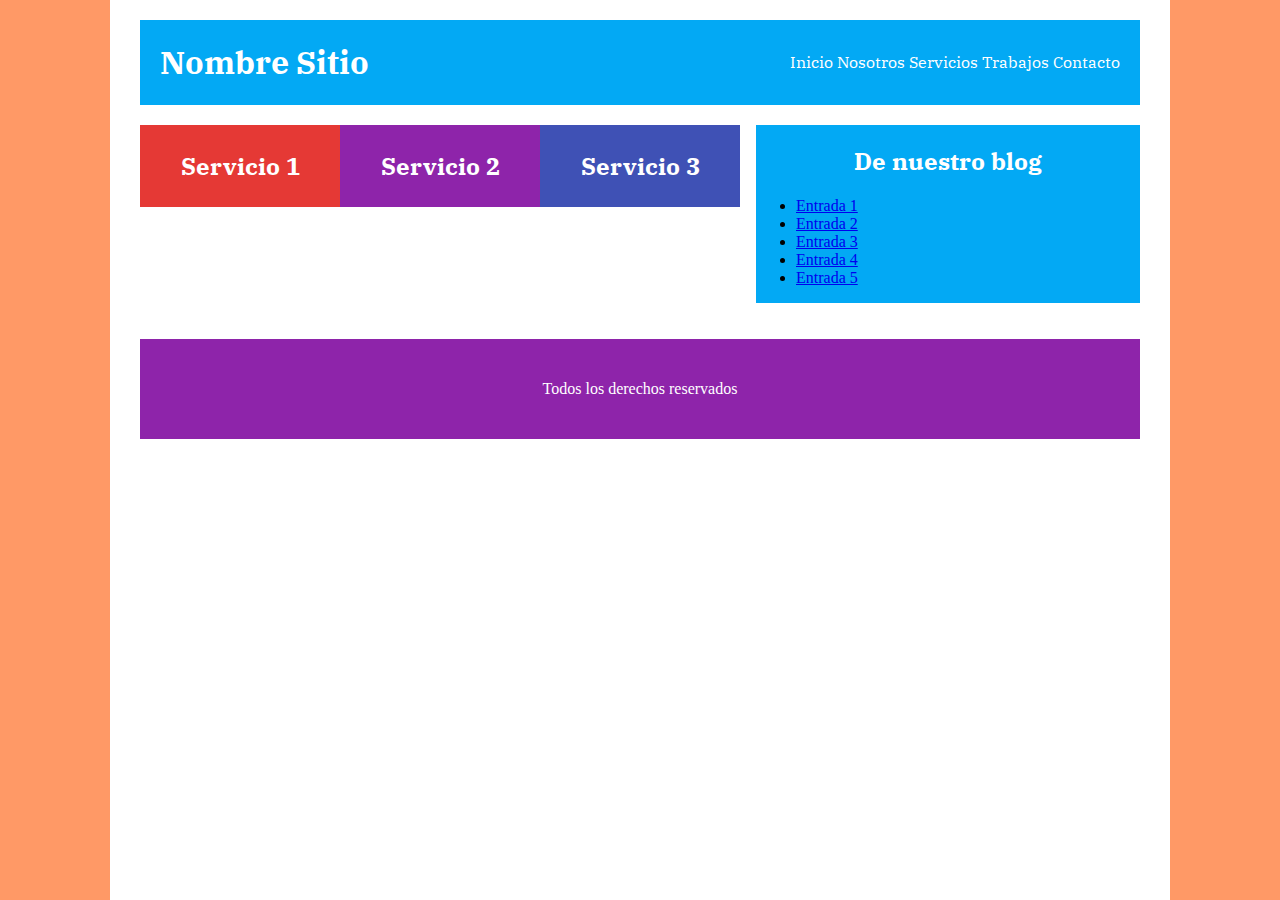
<file: Ficheros-fin/index.html>
<!DOCTYPE html>
<html lang="en">
<head>
    <meta charset="UTF-8">
    <meta name="viewport" content="width=device-width, initial-scale=1.0">
    <title>Flexbox Proyecto</title>
    <link rel="stylesheet" href="https://necolas.github.io/normalize.css/8.0.0/normalize.css">
    <link href="https://fonts.googleapis.com/css?family=IBM+Plex+Serif" rel="stylesheet">
    <link rel="stylesheet" href="styles.css">
    
</head>
<body>
    <div class="contenedor">

        <header class="header-sitio">
                <h1>Nombre Sitio</h1>
                <nav>
                        <a href="#">Inicio</a>
                        <a href="#">Nosotros</a>
                        <a href="#">Servicios</a>
                        <a href="#">Trabajos</a>
                        <a href="#">Contacto</a>
                </nav>
        </header>


        <main class="contenedor-flex">
            <div class="principal">
                <div class="servicios">
                    <div class="servicio elemento-1">
                        <h2>Servicio 1</h2>
                    </div>
                    <div class="servicio elemento-2">
                        <h2>Servicio 2</h2>
                    </div>
                    <div class="servicio elemento-3">
                        <h2>Servicio 3</h2>
                    </div>
                </div>
            </div>

            <aside>
                <h2>De nuestro blog</h2>
                <ul>
                    <li><a href="#">Entrada 1</a></li>
                    <li><a href="#">Entrada 2</a></li>
                    <li><a href="#">Entrada 3</a></li>
                    <li><a href="#">Entrada 4</a></li>
                    <li><a href="#">Entrada 5</a></li>
                </ul>
            </aside>
        </main>

        <footer>
            <p>Todos los derechos reservados</p>
        </footer>
 
    </div>
    
</body>
</html>
</file>
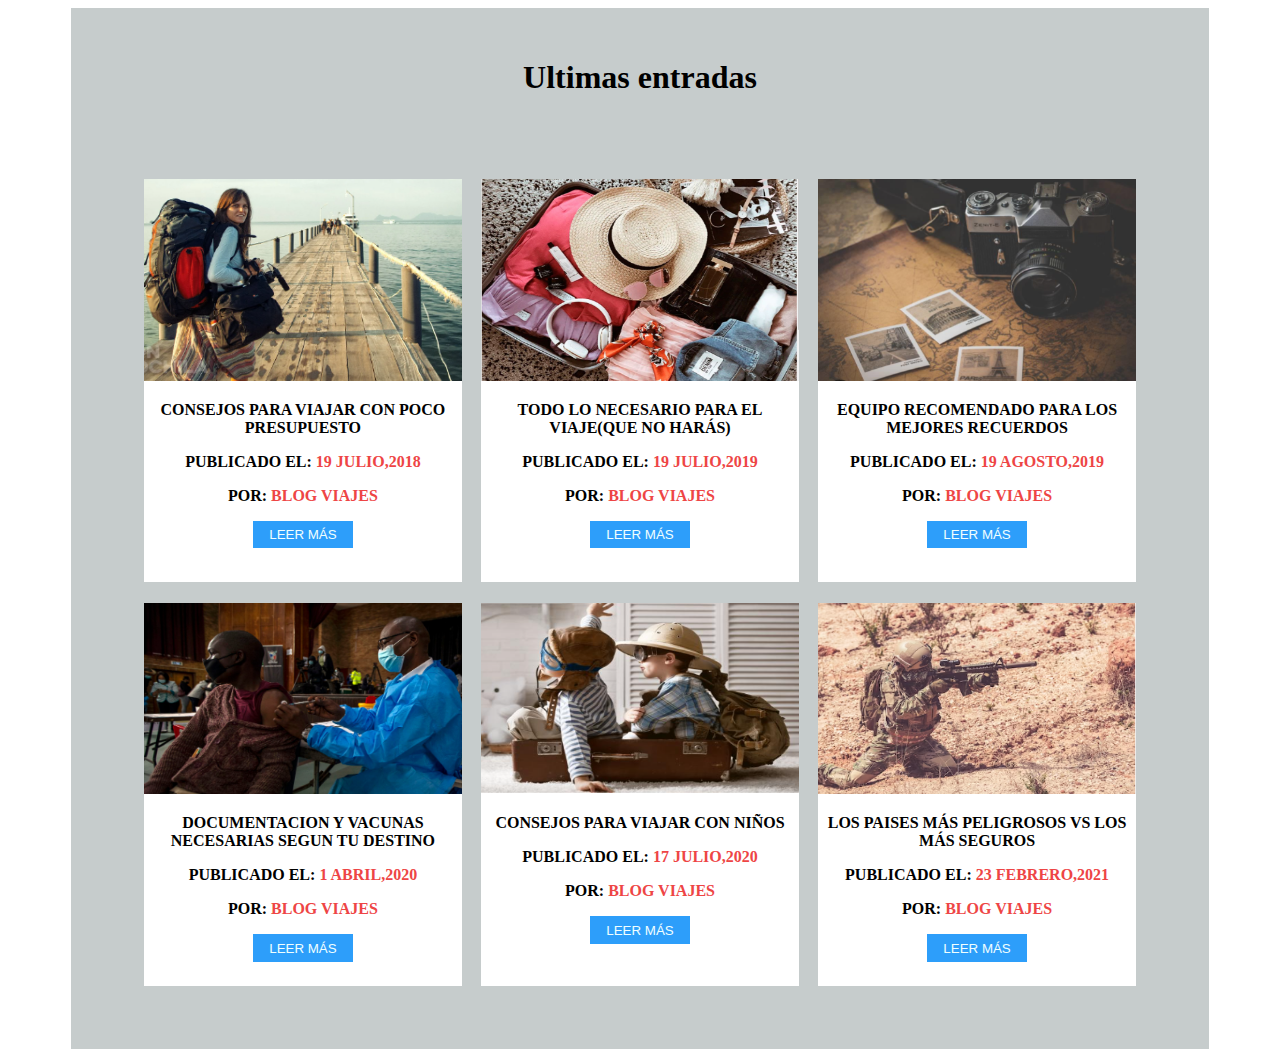
<file: Diseño Cards/HTML/index.html>
<!DOCTYPE html>
<html lang="en">
<head>
    <meta charset="UTF-8">
    <meta name="viewport" content="width=device-width, initial-scale=1.0">
    <link rel="stylesheet" href="../CSS/style.css">
    <title>Diseño Cards</title>
</head>
<body>
    
    <h1>ultimas entradas</h1>
    
    <div id="contenedor">
        <div class="caja">
            <img src="../IMG/viaje mochilero.png" alt="">
            <p>consejos para viajar con poco presupuesto</p>
            <p>publicado el: <span id="rojo">19 julio,2018</span></p>
            <p>por: <span id="rojo">blog viajes</span></p>
            <input type="button" value="LEER MÁS">
        </div>
        <div class="caja">
            <img src="../IMG/maleta.png" alt="">
            <p>todo lo necesario para el viaje(que no harás)</p>
            <p>publicado el: <span id="rojo">19 julio,2019</span></p>
            <p>por: <span id="rojo">blog viajes</span></p>
            <input type="button" value="LEER MÁS">
        </div>
        <div class="caja">
            <img src="../IMG/equipo fotografico.png" alt="">
            <p>equipo recomendado para los mejores recuerdos</p>
            <p>publicado el: <span id="rojo">19 agosto,2019</span></p>
            <p>por: <span id="rojo">blog viajes</span></p>
            <input type="button" value="LEER MÁS">
        </div>
        <div class="caja">
            <img src="../IMG/vacunas.png" alt="">
            <p>documentacion y vacunas necesarias segun tu destino</p>
            <p>publicado el: <span id="rojo">1 abril,2020</span></p>
            <p>por: <span id="rojo">blog viajes</span></p>
            <input type="button" value="LEER MÁS">
        </div>
        <div class="caja">
            <img src="../IMG/niños.png" alt="">
            <p>consejos para viajar con niños</p>
            <p>publicado el: <span id="rojo">17 julio,2020</span></p>
            <p>por: <span id="rojo">blog viajes</span></p>
            <input type="button" value="LEER MÁS">
        </div>
        <div class="caja">
            <img src="../IMG/pais guerra.png" alt="">
            <p>los paises más peligrosos vs los más seguros</p>
            <p>publicado el: <span id="rojo">23 febrero,2021</span></p>
            <p>por: <span id="rojo">blog viajes</span></p>
            <input type="button" value="LEER MÁS">
        </div>
    </div>
</body>
</html>
</file>
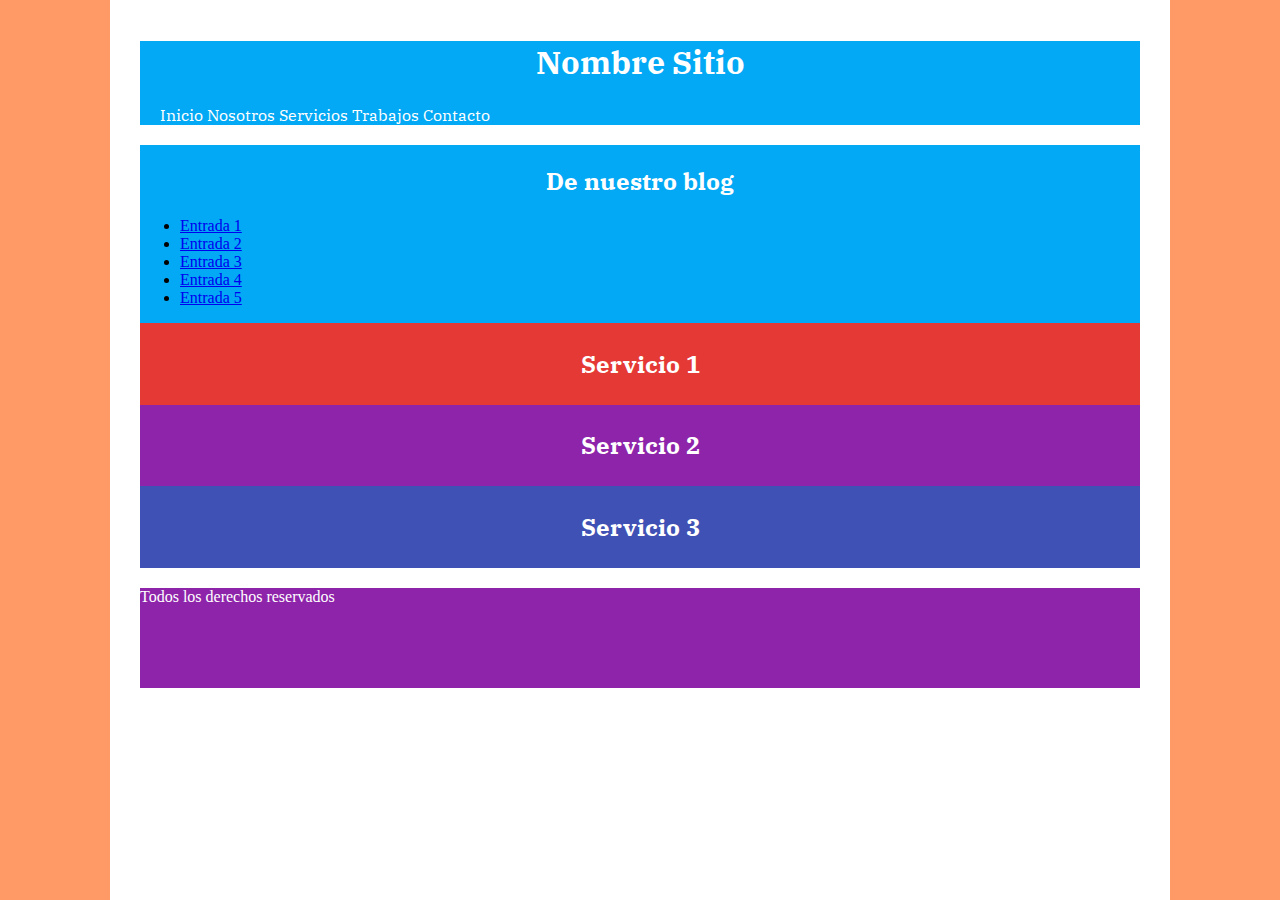
<file: ejercicioGuiadoFlex/HTML/index.html>
<!DOCTYPE html>
<html lang="en">
<head>
    <meta charset="UTF-8">
    <meta name="viewport" content="width=device-width, initial-scale=1.0">
    <title>Flexbox Proyecto</title>
    <link rel="stylesheet" href="https://necolas.github.io/normalize.css/8.0.0/normalize.css">
    <link href="https://fonts.googleapis.com/css?family=IBM+Plex+Serif" rel="stylesheet">
    <link rel="stylesheet" href="../CSS/styles.css">
    
</head>
<body>
    <div class="contenedor">

        <header class="header-sitio">
                <h1>Nombre Sitio</h1>
                <nav>
                        <a href="#">Inicio</a>
                        <a href="#">Nosotros</a>
                        <a href="#">Servicios</a>
                        <a href="#">Trabajos</a>
                        <a href="#">Contacto</a>
                </nav>
        </header>


        <main class="contenedor-flex">
            <div class="principal">
                <div class="servicios">
                    <div class="servicio elemento-1">
                        <h2>Servicio 1</h2>
                    </div>
                    <div class="servicio elemento-2">
                        <h2>Servicio 2</h2>
                    </div>
                    <div class="servicio elemento-3">
                        <h2>Servicio 3</h2>
                    </div>
                </div>
            </div>

            <aside>
                <h2>De nuestro blog</h2>
                <ul>
                    <li><a href="#">Entrada 1</a></li>
                    <li><a href="#">Entrada 2</a></li>
                    <li><a href="#">Entrada 3</a></li>
                    <li><a href="#">Entrada 4</a></li>
                    <li><a href="#">Entrada 5</a></li>
                </ul>
            </aside>
        </main>

        <footer>
            <p>Todos los derechos reservados</p>
        </footer>
 
    </div>
    
</body>
</html>
</file>
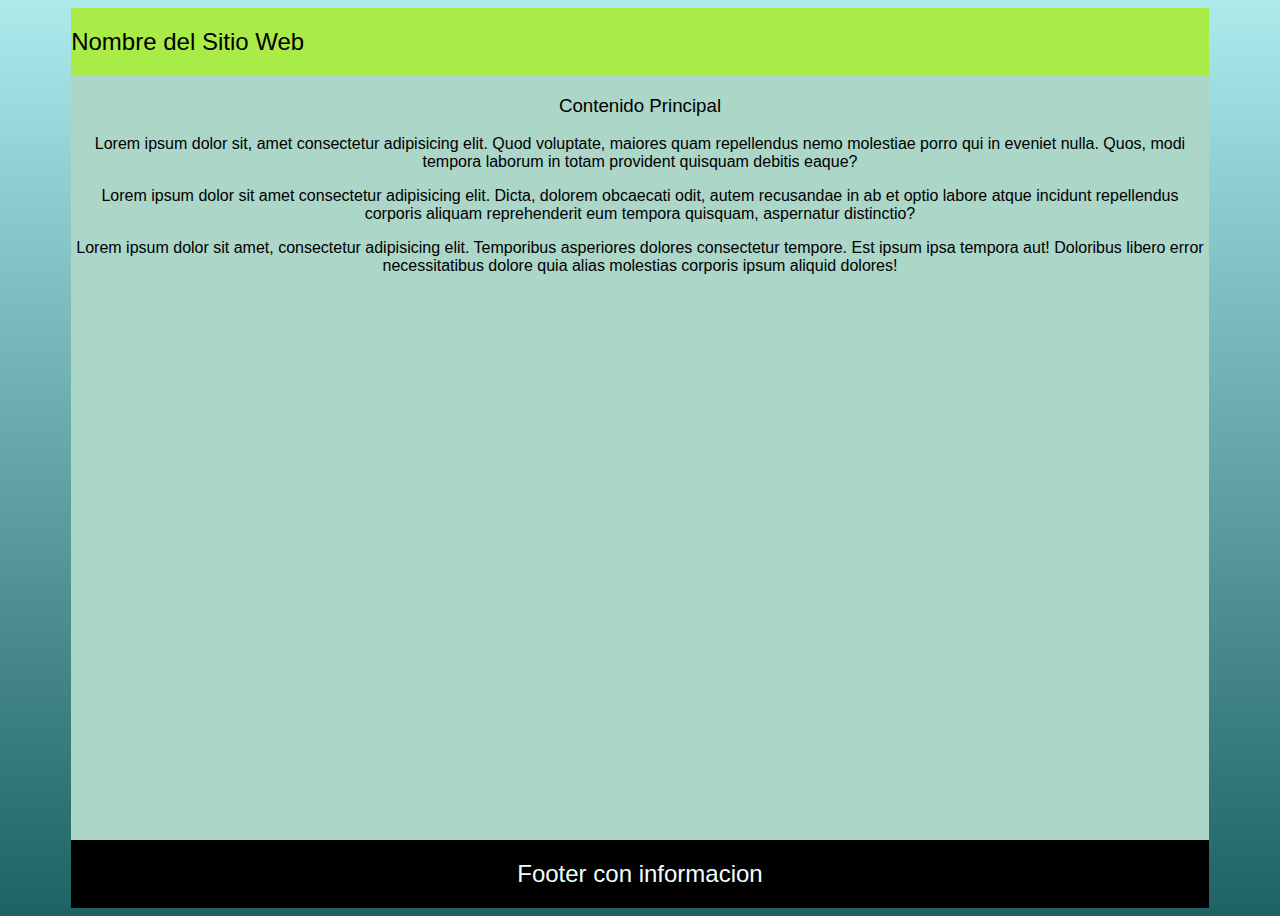
<file: Flexbox-Varios/2.FooterFijoAbajo/index.html>
<!DOCTYPE html>
<html lang="en">
<head>
    <meta charset="UTF-8">
    <meta name="viewport" content="width=device-width, initial-scale=1.0">
    <link rel="stylesheet" href="style.css">
    <title>FooterFijoAbajo</title>
</head>
<body>
    <div class="contenedor">
        <header>
            <h2>Nombre del Sitio Web</h2>
        </header>
        <section>
            <h3>Contenido Principal</h3>
            <p>Lorem ipsum dolor sit, amet consectetur adipisicing elit. Quod voluptate, maiores quam repellendus nemo molestiae porro qui in eveniet nulla. Quos, modi tempora laborum in totam provident quisquam debitis eaque?</p>
            <p>Lorem ipsum dolor sit amet consectetur adipisicing elit. Dicta, dolorem obcaecati odit, autem recusandae in ab et optio labore atque incidunt repellendus corporis aliquam reprehenderit eum tempora quisquam, aspernatur distinctio?</p>
            <p>Lorem ipsum dolor sit amet, consectetur adipisicing elit. Temporibus asperiores dolores consectetur tempore. Est ipsum ipsa tempora aut! Doloribus libero error necessitatibus dolore quia alias molestias corporis ipsum aliquid dolores!</p>
        </section>
        <footer>
            <h2>Footer con informacion</h2>
        </footer>
    </div>
</body>
</html>
</file>
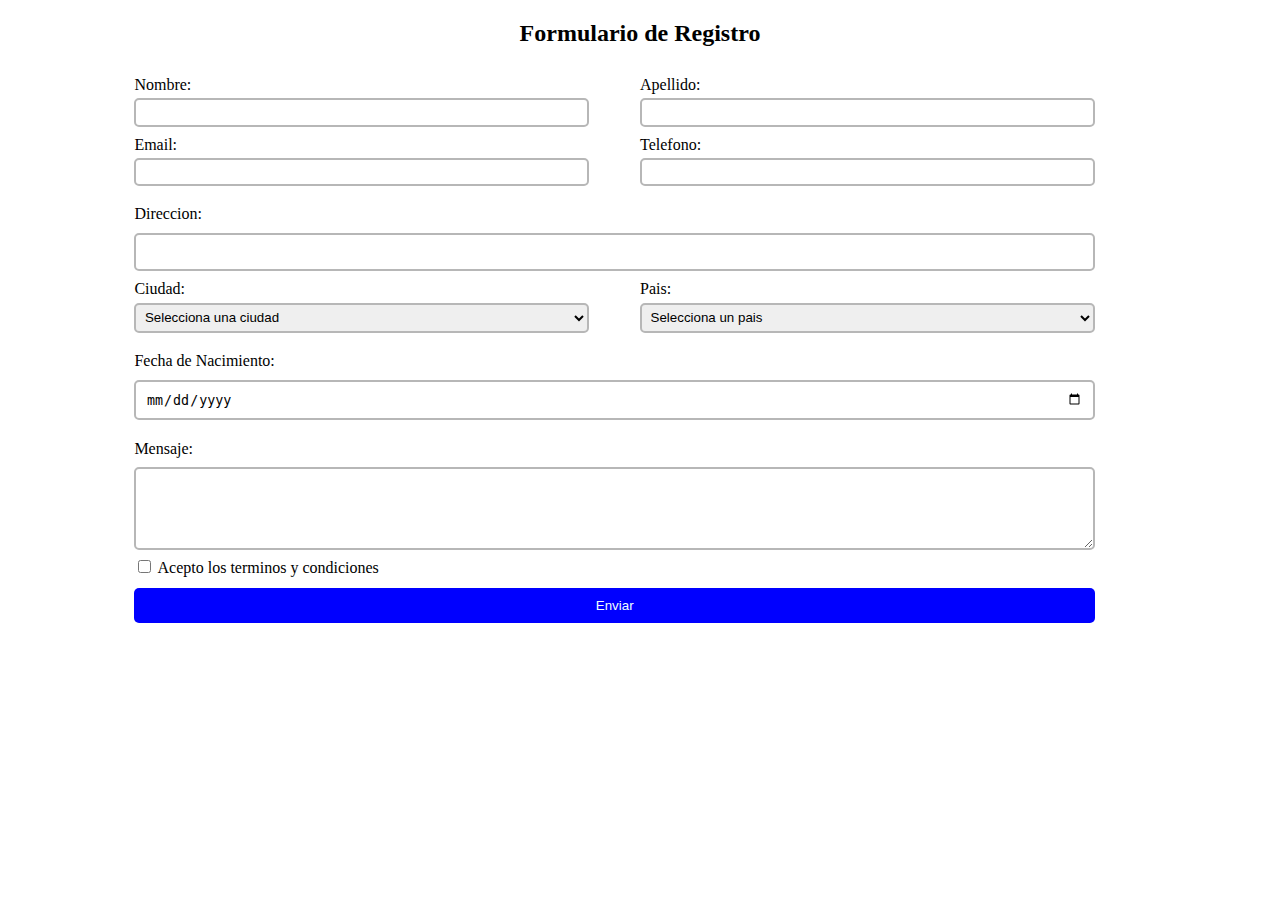
<file: Flexbox-Varios/4.FormularioResponsiveFlexbox/index.html>
<!DOCTYPE html>
<html lang="en">
  <head>
    <meta charset="UTF-8" />
    <link rel="stylesheet" href="style.css" />
    <meta name="viewport" content="width=device-width, initial-scale=1.0" />
    <title>FormularioResponsive</title>
  </head>
  <body>
    <h2>Formulario de Registro</h2>

    <form action="#" method="get">

      <div class="caja1">
        <label for="name">Nombre:</label>
        <input type="text" name="name" id="" />
        <label for="mail">Email:</label>
        <input type="text" name="mail" id="" />
      </div>

      <div class="caja2">
        <label for="lastname">Apellido:</label>
        <input type="text" name="lastname" id="" />
        <label for="tlf">Telefono:</label>
        <input type="text" name="tlf" id="" />
      </div>

      <div class="caja3">
        <label for="address">Direccion:</label>
        <input type="text" name="address" id="" />
      </div>

      <div class="caja4">
        <label for="city">Ciudad:</label>
        <select id="" name="city">
          <option value="" selected>Selecciona una ciudad</option>
          <option value="madrid">Madrid</option>
          <option value="sevilla">Sevilla</option>
          <option value="salamanca">Salamanca</option>
          <option value="gijon">Gijon</option>
        </select>
      </div>

      <div class="caja5">
      <label for="country">Pais:</label>
      <select id="" name="country">
        <option value="" selected>Selecciona un pais</option>
        <option value="españa">España</option>
        <option value="portugal">Portugal</option>
        <option value="italia">Italia</option>
        <option value="grecia">Grecia</option>
      </select>
      </div>

      <div class="caja6">
        <label for="fechaNacimiento">Fecha de Nacimiento:</label>
         <input type="date" id="fechaNacimiento" name="fechaNacimiento"/>
        <label for="message">Mensaje:</label>
        <textarea id="" name="message" rows="4" cols="50"></textarea>
      </div>
      
      <input type="checkbox" id="" name="aceptarCondiciones"/>
      <label for="aceptarCondiciones">Acepto los terminos y condiciones</label>
      <br />
      <input type="button" value="Enviar" />
    </form>
  </body>
</html>
</file>
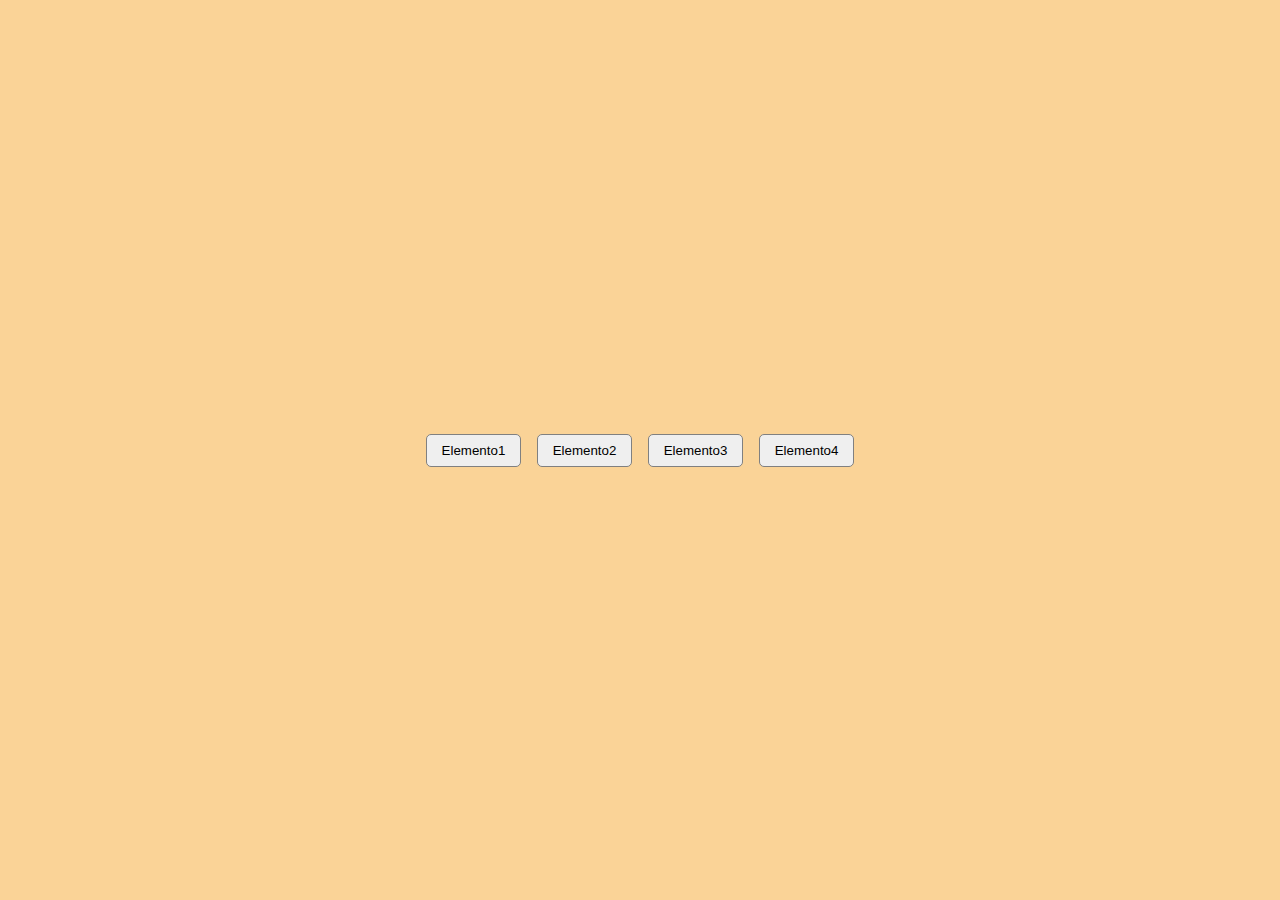
<file: Flexbox-Varios/6.ListasBotones/index.html>
<!DOCTYPE html>
<html lang="en">
<head>
    <meta charset="UTF-8">
    <meta name="viewport" content="width=device-width, initial-scale=1.0">
    <link rel="stylesheet" href="style.css">
    <title>ListasBotones</title>
</head>
<body>
    <div class="container">
        <input type="button" value="Elemento1">
        <input type="button" value="Elemento2">
        <input type="button" value="Elemento3">
        <input type="button" value="Elemento4">
    </div>
</body>
</html>
</file>
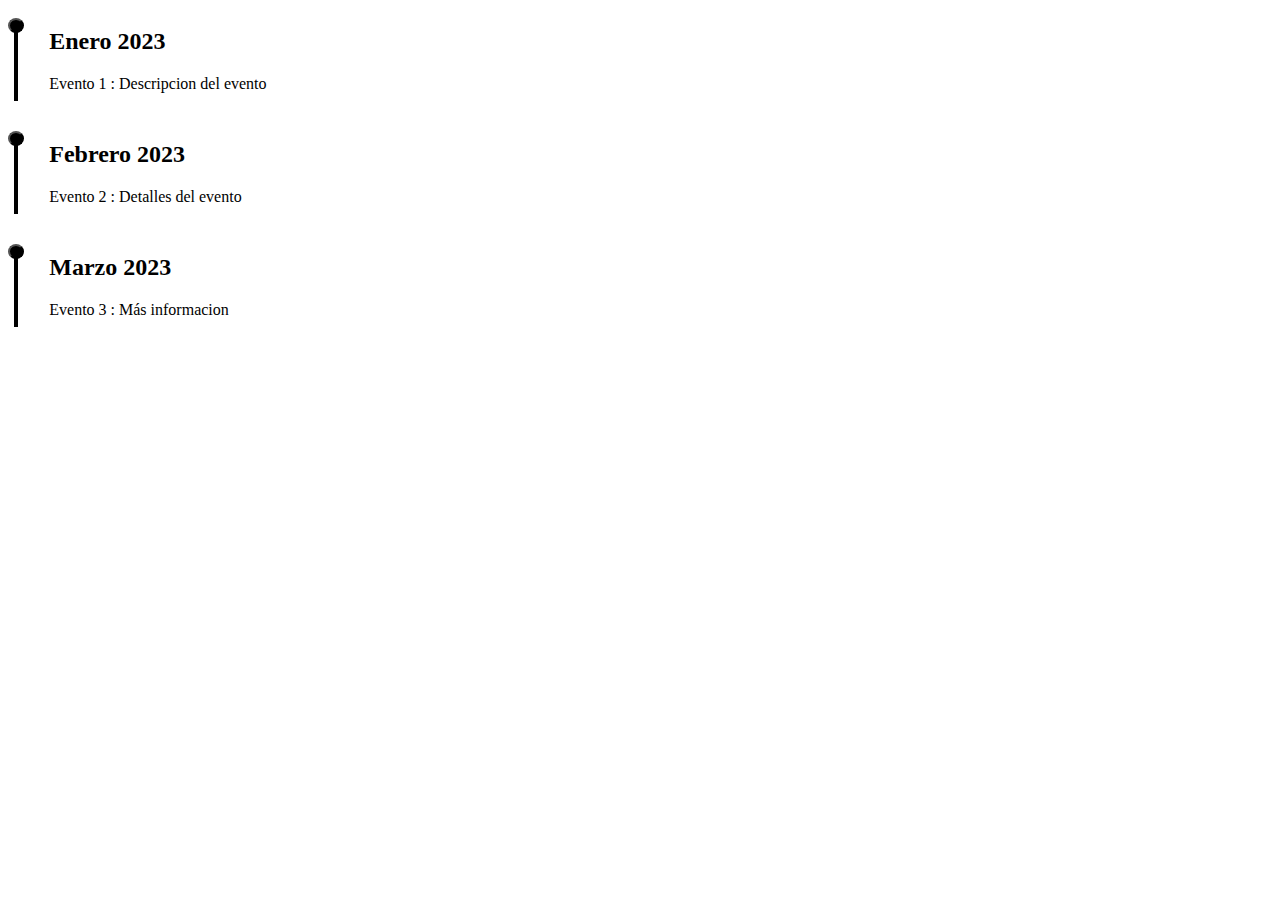
<file: Flexbox-Varios/7.TimelineVertical/index.html>
<!DOCTYPE html>
<html lang="en">
<head>
    <meta charset="UTF-8">
    <meta name="viewport" content="width=device-width, initial-scale=1.0">
    <link rel="stylesheet" href="style.css">
    <title>TimeLine</title>
</head>
<body>
    <div class="box">
        <div class="simbolo">
            <input type="button" name="" class="punto">
            <input type="button" value="" class="linea">
        </div> 
        <div class="letras">
            <h2>Enero 2023</h2>
            <p>Evento 1 : Descripcion del evento</p>
        </div>
    </div>

    <div class="box">
        <div class="simbolo">
            <input type="button" name="" class="punto">
            <input type="button" value="" class="linea">
        </div> 
        <div class="letras">
            <h2>Febrero 2023</h2>
            <p>Evento 2 : Detalles del evento</p>
        </div>
    </div>

    <div class="box">
        <div class="simbolo">
            <input type="button" name="" class="punto">
            <input type="button" value="" class="linea">
        </div> 
        <div class="letras">
            <h2>Marzo 2023</h2>
            <p>Evento 3 : Más informacion</p>
        </div>
    </div>
</body>
</html>
</file>
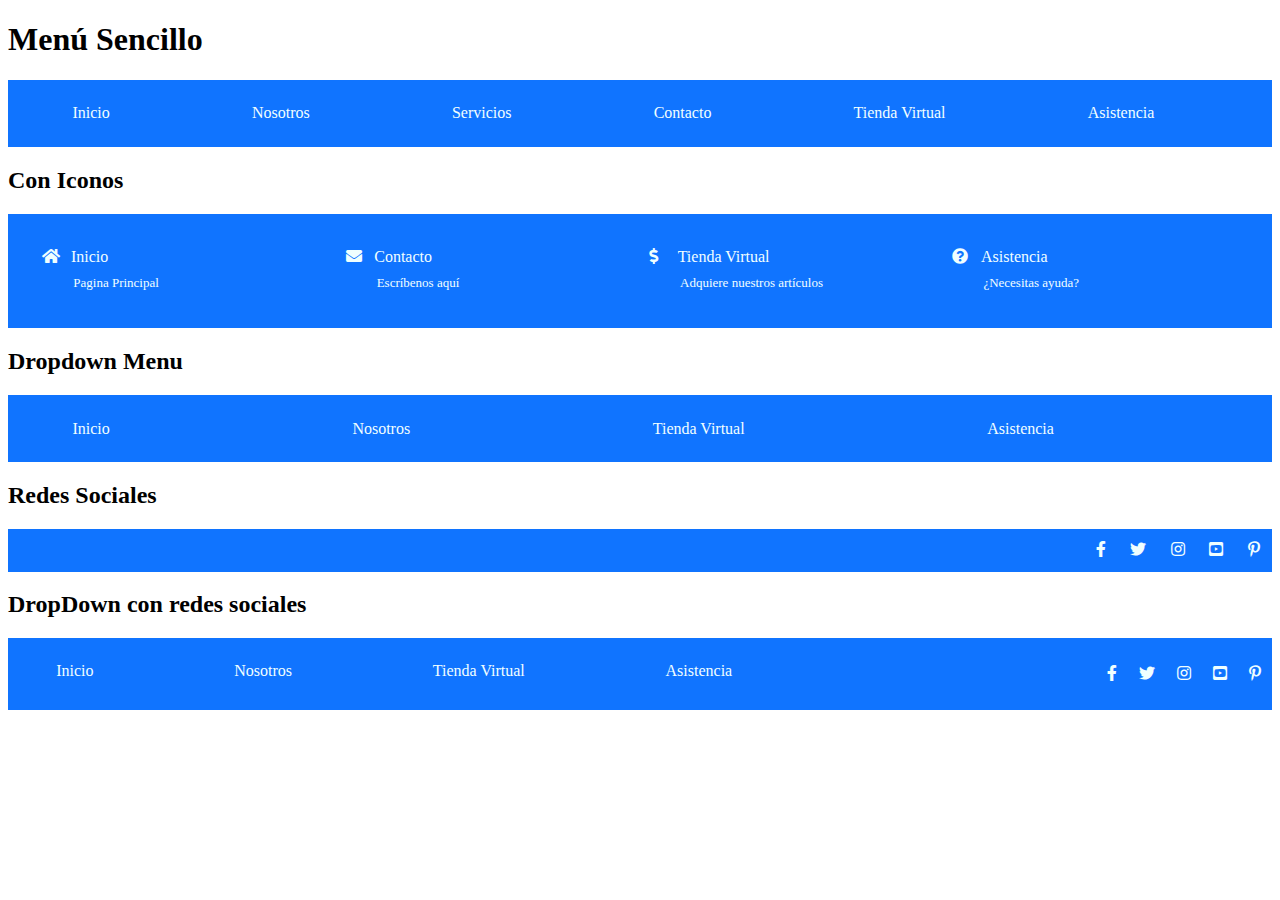
<file: MenusFlexbox/HTML/index.html>
<!DOCTYPE html>
<html lang="en">
  <head>
    <meta charset="UTF-8" />
    <meta name="viewport" content="width=device-width, initial-scale=1.0" />
    <link rel="stylesheet" href="../CSS/all.css" />
    <link rel="stylesheet" href="../CSS/style.css" />
    <title>MenusFlexbox</title>
  </head>
  <body>
    <h1>Menú Sencillo</h1>
    <div class="menu1">
      <ul>
        <li>Inicio</li>
        <li>Nosotros</li>
        <li>Servicios</li>
        <li>Contacto</li>
        <li>Tienda Virtual</li>
        <li>Asistencia</li>
      </ul>
    </div>

    <h2>Con Iconos</h2>
    <div class="menu2">
      <dl>
        <div id="caja">
          <dt><i class="fas fa-home"></i>Inicio</dt>
          <dd>Pagina Principal</dd>
        </div>
        <div id="caja">
          <dt><i class="fas fa-envelope"></i>Contacto</dt>
          <dd>Escríbenos aquí</dd>
        </div>
        <div id="caja">
          <dt><i class="fas fa-dollar-sign"></i>Tienda Virtual</dt>
          <dd>Adquiere nuestros artículos</dd>
        </div>
        <div id="caja">
          <dt><i class="fas fa-question-circle"></i>Asistencia</dt>
          <dd>¿Necesitas ayuda?</dd>
        </div>
      </dl>
    </div>

    <h2>Dropdown Menu</h2>
    <div class="menu3">
      <ul>
        <li>Inicio</li>
        <li>
          Nosotros
          <ul id="anidado">
            <li>Mision</li>
            <li>Vision</li>
            <li>Valores</li>
          </ul>
        </li>
        <li>
          Tienda Virtual
          <ul id="anidado">
            <li>Producto1</li>
            <li>Producto2</li>
            <li>Producto3</li>
          </ul>
        </li>
        <li>Asistencia</li>
      </ul>
    </div>

    <h2>Redes Sociales</h2>
    <div class="menu4">
      <ul>
        <li><a href="https://www.facebook.com"></a></li>
        <li><a href="https://www.twitter.com"></a></li>
        <li><a href="https://www.youtube.com"></a></li>
        <li><a href="https://www.instagram.com"></a></li>
        <li><a href="https://www.pinterest.com"></a></li>
      </ul>
    </div>

    <h2>DropDown con redes sociales</h2>
    <div class="menu5">
      <div class="menu3">
        <ul>
          <li>Inicio</li>
          <li>
            Nosotros
            <ul id="anidado">
              <li>Mision</li>
              <li>Vision</li>
              <li>Valores</li>
            </ul>
          </li>
          <li>
            Tienda Virtual
            <ul id="anidado">
              <li>Producto1</li>
              <li>Producto2</li>
              <li>Producto3</li>
            </ul>
          </li>
          <li>Asistencia</li>
        </ul>
      </div>
      <ul id="iconos">
        <li><a href="https://www.facebook.com"></a></li>
        <li><a href="https://www.twitter.com"></a></li>
        <li><a href="https://www.youtube.com"></a></li>
        <li><a href="https://www.instagram.com"></a></li>
        <li><a href="https://www.pinterest.com"></a></li>
      </ul>
    </div>
  </body>
</html>
</file>
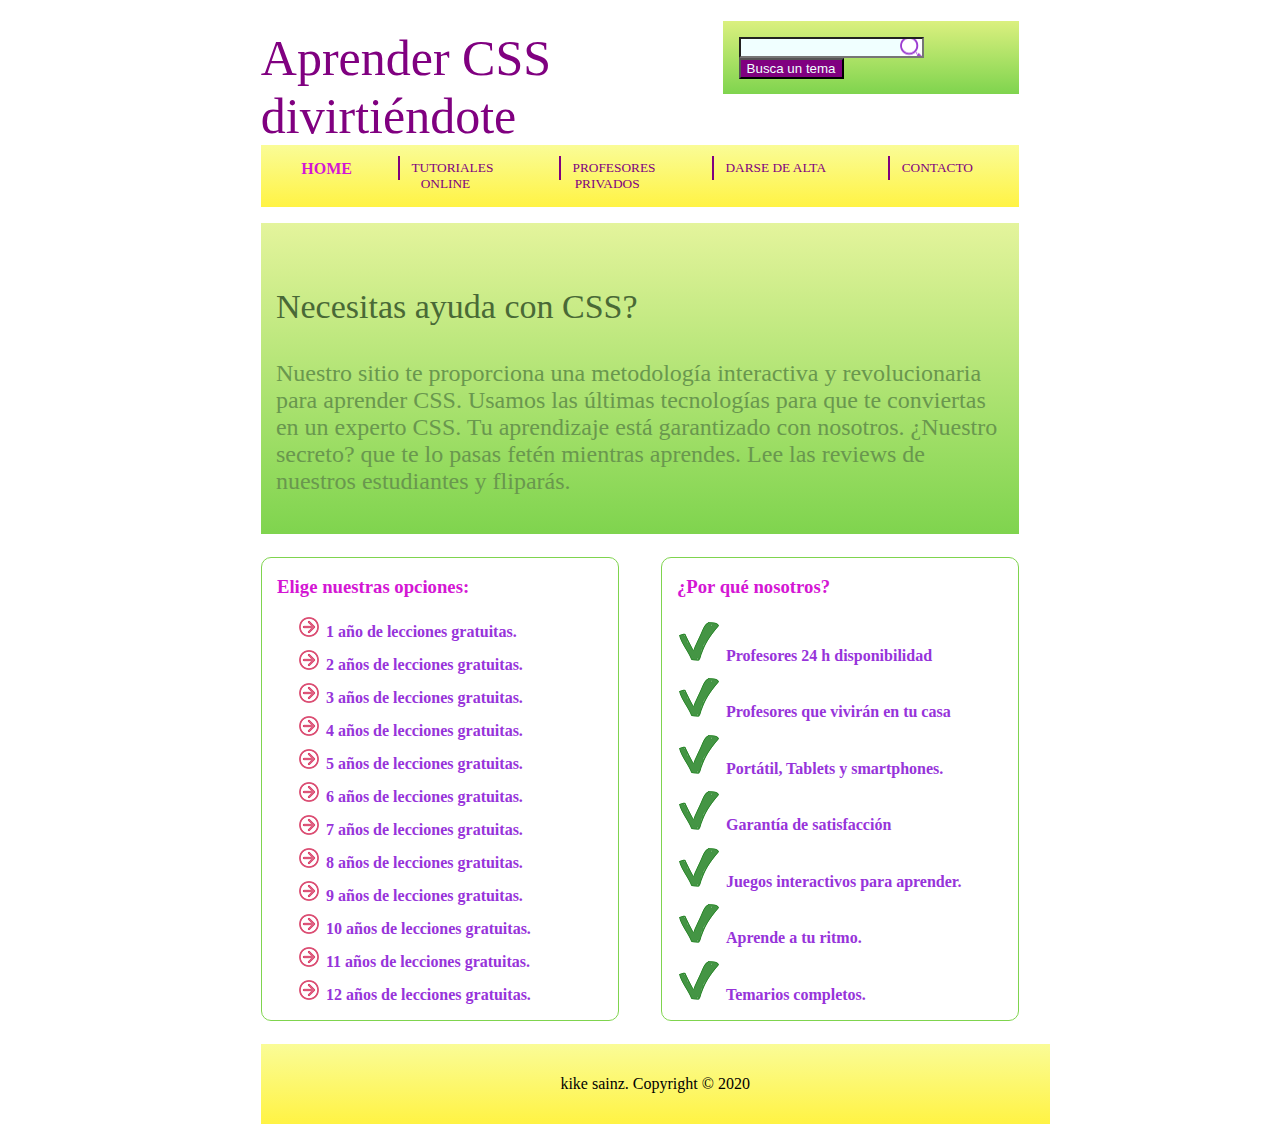
<file: SitioCss/HTML/index.html>
<!DOCTYPE html>
<html>
    <head>
        <meta charset="utf-8">
        <title>La Web del CSS</title>
        <meta name="viewport" content="width=device-width, initial-scale=1.0, user-scalable=yes">
        <link rel="stylesheet" href="../CSS/style.css">
    </head>
    
    <body>
        <div id="container">
            <div id="header">
                <div id="brand">
                    <h1><a href="#">Aprender CSS divirtiéndote</a></h1>
                </div>
                <div id="searchBox">
                    <form method="get">
                        <input type="text" class="text">
                        <input type="submit" value="Busca un tema" class="submit">
                    </form>
                </div>
                <div class="clear">
                </div>
            </div>
            <div id="menu">
                <ul>
                    <li><a href="#" class="active">Home</a></li>
                    <li><a href="#">Tutoriales online</a></li>
                    <li><a href="#">Profesores privados</a></li>
                    <li><a href="#">Darse de alta</a></li>
                    <li><a href="#">Contacto</a></li>
                </ul>
            </div>
            <div id="introduction">
                <h3>Necesitas ayuda con CSS?</h3>
                <p>Nuestro sitio te proporciona una metodología interactiva y revolucionaria para aprender CSS. Usamos las últimas tecnologías 
				para que te conviertas en un experto CSS. Tu aprendizaje está garantizado
				con nosotros. ¿Nuestro secreto? que te lo pasas fetén mientras aprendes.
				Lee las reviews de nuestros estudiantes y fliparás.</p>
            </div>
            <div id="leftsidebar" class="sidebar">
                <h3>Elige nuestras opciones:</h3>
                <ul>
                    <li><a href="#">1 año de lecciones gratuitas.</a></li> 
                    <li><a href="#">2 años de lecciones gratuitas.</a></li>
                    <li><a href="#">3 años de lecciones gratuitas.</a></li>
                    <li><a href="#">4 años de lecciones gratuitas.</a></li>
                    <li><a href="#">5 años de lecciones gratuitas.</a></li>
                    <li><a href="#">6 años de lecciones gratuitas.</a></li>
                    <li><a href="#">7 años de lecciones gratuitas.</a></li>
                    <li><a href="#">8 años de lecciones gratuitas.</a></li>
                    <li><a href="#">9 años de lecciones gratuitas.</a></li>
                    <li><a href="#">10 años de lecciones gratuitas.</a></li>
                    <li><a href="#">11 años de lecciones gratuitas.</a></li>
                    <li><a href="#">12 años de lecciones gratuitas.</a></li>
                
                </ul>
            </div>
            <div id="rightsidebar" class="sidebar">
                <h3>¿Por qué nosotros?</h3>
                <ul>
                    <li><a href="#">Profesores 24 h disponibilidad</a></li>
					<li><a href="#">Profesores que vivirán en tu casa</a></li>
                    <li><a href="#">Portátil, Tablets y smartphones.</a></li>
                    <li><a href="#">Garantía de satisfacción</a></li>
                    <li><a href="#">Juegos interactivos para aprender.</a></li>
                    <li><a href="#">Aprende a tu ritmo.</a></li>
                    <li><a href="#">Temarios completos.</a></li>
                </ul>
            </div>
            <div class="clear"></div>
            <footer class="footer">
                <div>
                    <p>kike sainz. Copyright &copy; 2020</p>
                </div>
            </footer>
        </div> 
    
    </body>

</html>
</file>
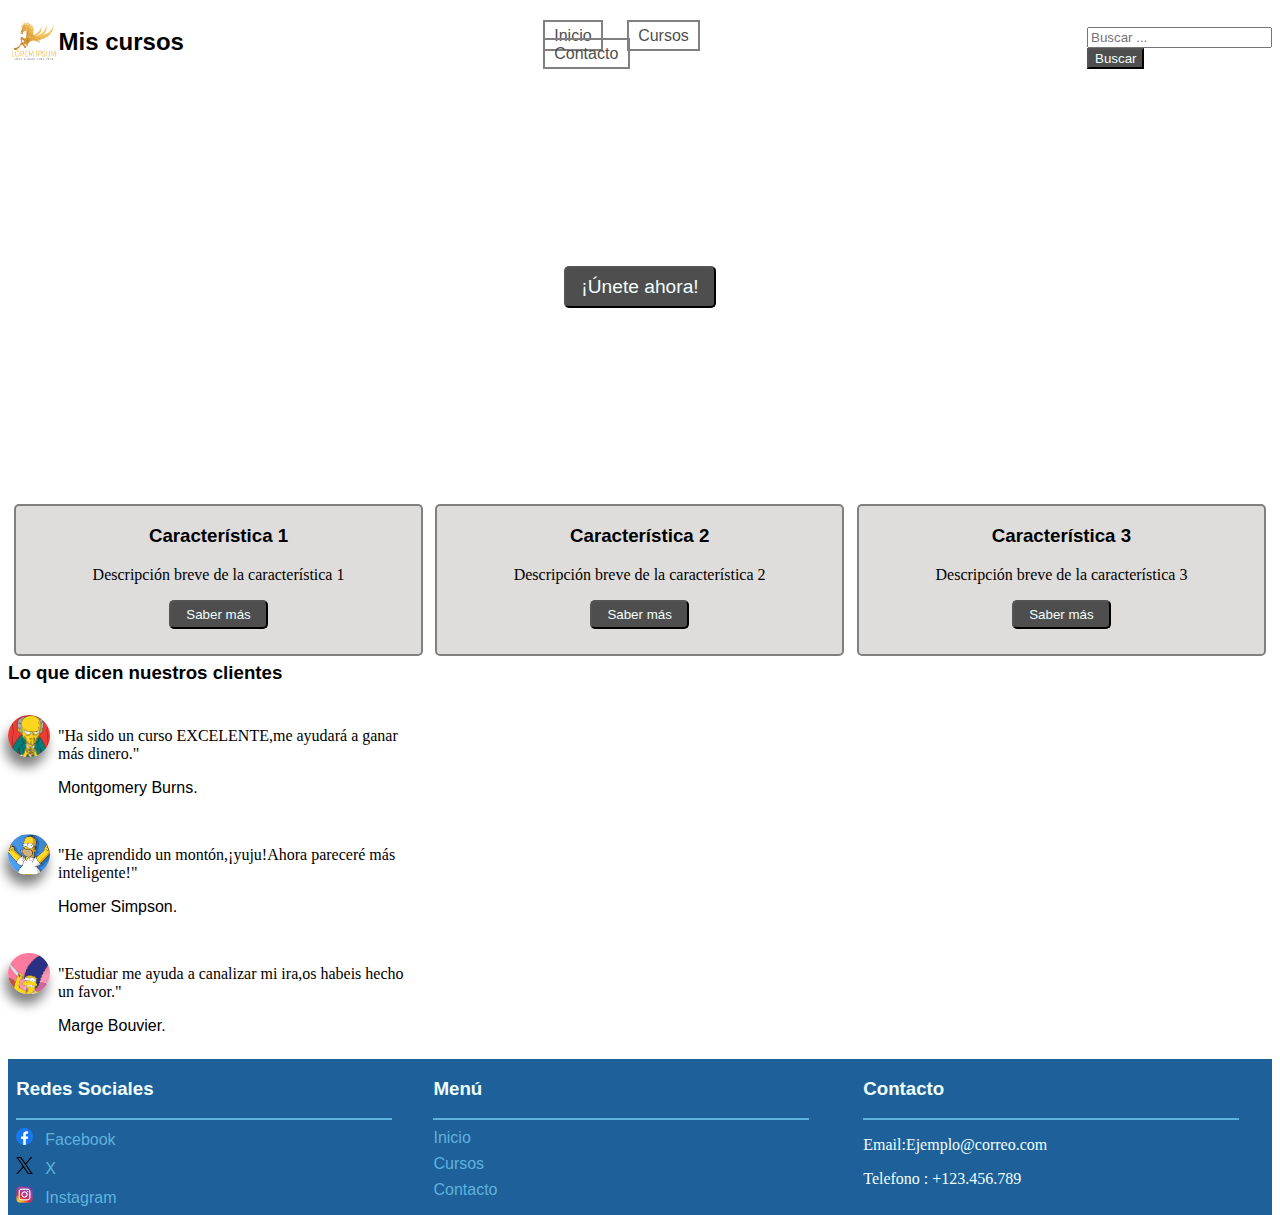
<file: WebClasica/HTML/index.html>
<!DOCTYPE html>
<html lang="en">
  <head>
    <meta charset="UTF-8" />
    <meta name="viewport" content="width=device-width, initial-scale=1.0" />
    <link rel="stylesheet" href="../CSS/style.css" />
    <title>Web Clasica</title>
  </head>
  <body>
    <header>
      <nav>
        <img src="../IMG/logo.png" alt="" />
        <h2>Mis cursos</h2>
        <div id="enlaces">
          <a href="">Inicio</a>
          <a href="">Cursos</a>
          <a href="">Contacto</a>
        </div>
        <form action="#" method="post">
          <input type="text" name="texto" placeholder="Buscar ..." />
          <input type="button" id="botonForm" value="Buscar" />
        </form>
      </nav>

      <div class="botonFoto">
        <input type="button" id="boton" value="¡Únete ahora!" />
      </div>
    </header>

    <section>
      <div class="carac1">
        <h3>Característica 1</h3>
        <p>Descripción breve de la característica 1</p>
        <input type="button" id="botonCarac" value="Saber más" />
      </div>
      <div class="carac2">
        <h3>Característica 2</h3>
        <p>Descripción breve de la característica 2</p>
        <input type="button" id="botonCarac" value="Saber más" />
      </div>
      <div class="carac3">
        <h3>Característica 3</h3>
        <p>Descripción breve de la característica 3</p>
        <input type="button" id="botonCarac" value="Saber más" />
      </div>
    </section>

    <article>
      <h3>Lo que dicen nuestros clientes</h3>
      <div class="usuario">
        <img src="../IMG/Burns.png" alt="" />
        <div id="opinion">
          <p>"Ha sido un curso EXCELENTE,me ayudará a ganar más dinero."</p>
          <p id="firma">Montgomery Burns.</p>
        </div>
      </div>
      <div class="usuario">
        <img src="../IMG/Homer.png" alt="" />
        <div id="opinion">
          <p>"He aprendido un montón,¡yuju!Ahora pareceré más inteligente!"</p>
          <p id="firma">Homer Simpson.</p>
        </div>
      </div>
      <div class="usuario">
        <img src="../IMG/Marge.png" alt="" />
        <div id="opinion">
          <p>
            "Estudiar me ayuda a canalizar mi ira,os habeis hecho un favor."
          </p>
          <p id="firma">Marge Bouvier.</p>
        </div>
      </div>
    </article>

    <footer>
      <div id="redes">
        <h3>Redes Sociales</h3>
        <hr />
        <div id="face">
          <img src="../IMG/icon-facebook.png" alt="" />
          <a href="">Facebook</a>
        </div>
        <div id="twit">
          <img src="../IMG/icon-twitter.png" alt="" />
          <a href="">X</a>
        </div>
        <div id="insta">
          <img src="../IMG/icon-instagram.png" alt="" />
          <a href="">Instagram</a>
        </div>
      </div>
      <div id="menu">
        <h3>Menú</h3>
        <hr />
        <a href="">Inicio</a>
        <a href="">Cursos</a>
        <a href="">Contacto</a>
      </div>
      <div id="contacto">
        <h3>Contacto</h3>
        <hr />
        <p>Email:Ejemplo@correo.com</p>
        <p>Telefono : +123.456.789</p>
      </div>
    </footer>
  </body>
</html>
</file>
<file: Ficheros-fin/styles.css>
body {
    box-sizing: border-box;
    margin:0;
    background: #ff9966;  /* fallback for old browsers */

}
.header-sitio {
    background-color: #03A9F4;
    padding:0 20px;
    /* Flex aquí*/
    display:flex;
    flex-direction:column;

}
@media screen and (min-width:768px) {
    .header-sitio {
        /* Flex aquí*/
        flex-direction: row;
        justify-content: space-between;

    }
}
.header-sitio h1 {
    color:white;
}

nav {
    /* Flex aquí*/
    align-self: center;
}
nav a {
    color: white; 
    font-family: 'IBM Plex Serif', serif;
    text-decoration: none;
}

.contenedor {
    background-color: white;
    min-height: calc( 100vh - 20px );
	/*La función calc realiza cálculos. 
	  En este caso estamos diciendo que el alto
	  debe medir como mínimo el alto del viewport (viewport height, vh)
	  menos 20 px.
	*/
    max-width: 1000px;
    margin: 0 auto;
    padding: 20px 30px 0 30px;
}
h1, h2 {
    text-align: center;
    font-family: 'IBM Plex Serif', serif;
}
h2 {
    color:white;
}

.contenedor-flex {
    margin-top: 20px;
    /* Flex aquí*/
    display: flex;
    flex-direction: column;
}
@media screen and (min-width:768px) { 
    .contenedor-flex {
       /* Flex aquí*/
       flex-direction: row;
    }
}

.principal {
    /* Flex aquí*/
    order: 2;


}
aside {
    /* flex aquí*/
    margin-bottom: 1rem;
}

aside {
    background-color: #03A9F4;
}
@media screen and (min-width:768px) {
    .principal {
        /* Flex aquí*/
        flex: 0 1 60%;
        margin-right:1rem;
        order: -1;
    
    }
    aside {
        /* Flex aquí*/
        flex:1;
		
		/*flex <numero-positivo> es equivalente a 
			flex:<numero-positivo> 1 0;
		Por tanto, flex:1; es equivalente a flex: 1 1 0;
		flex-grow: 1 El div crecerá en la misma proporción que el tamaño de la ventana
		flex-shrink: 1 El div se encogerá en la misma proporción que el tamaño de la ventana.
		flex-basis: 0 El div no tiene un valor inicial y ocupará la pantalla según el tamaño disponible. Por ejemplo, si tenemos 3 divs, cada uno ocupará el 33%.

		*/

    }
}

@media screen and (min-width:768px) {
    .servicios {
        /* Flex aquí*/
        display: flex;
        
    }
    .servicios .servicio {
        /* Flex aquí*/
        flex: 1;
    }
}

.servicio {
    padding: 5px;
    background-color: #E53935;
}


.servicio:nth-child(2) {
    background-color: #8E24AA;
}

.servicio:nth-child(3) {
    background-color: #3F51B5;
}

footer {
    height: 100px;
    background-color: #8E24AA;
    margin-top: 20px;
    /* Flex aquí*/
    display:flex;
    justify-content: center;
    align-items: center;
}
footer p {
    color: white;
}
</file>
<file: Diseño Cards/CSS/style.css>
h1{
    text-align: center;
    background-color: rgb(198, 204, 204);
    margin: 0 auto;
    width: 90%;
    padding-top:4% ;
}
h1::first-letter {
    text-transform: uppercase;
  }
#contenedor{
    display : flex;
    width: 80%;
    background-color: rgb(198, 204, 204);
    flex-wrap: wrap;
    margin: 0 auto;
    padding: 5%;
    justify-content: space-around;
}
.caja{
    flex: 0 1 calc(50% - 1rem);
    background-color: white;
    text-align: center; 
    margin-top: 2%; 
}
  
@media screen and (min-width:768px) {
    .caja{
      flex: 0 1 calc(33% - 1rem);
    }
}

#rojo{
    color: rgb(238, 69, 69);
}

img{
    width: 100%;
    height: 50%;
}
input{
    background-color: rgb(45, 158, 250);
    color: azure;
    padding: 2% 5% 2% 5%;
    border: none;
}
p{
    font-weight: bolder;
    text-transform: uppercase;
}
</file>
<file: ejercicioGuiadoFlex/CSS/styles.css>
body {
    box-sizing: border-box;
    margin:0;
    background: #ff9966;  /* fallback for old browsers */
}
.header-sitio {
    background-color: #03A9F4;
    padding:0 20px;
    /* Flex aqui*/
}
@media screen and (min-width:768px) {
    .header-sitio {
        flex-direction: none;
    }
}
.header-sitio h1 {
    color:white;
}

nav {
    align-self: flex-start;
}
nav a {
    color: white; 
    font-family: 'IBM Plex Serif', serif;
    text-decoration: none;
}

.contenedor {
    background-color: white;
    min-height: calc( 100vh - 20px );
	/*La función calc realiza cálculos. 
	  En este caso estamos diciendo que el alto
	  debe medir el alto del viewport (viewport height, vh)
	  menos 20 px.
	*/
    max-width: 1000px;
    margin: 0 auto;
    padding: 20px 30px 0 30px;
}
h1, h2 {
    text-align: center;
    font-family: 'IBM Plex Serif', serif;
}
h2 {
    color:white;
}

.contenedor-flex {
    margin-top: 20px;
    display: flex;
    flex-direction: column-reverse;
}
@media screen and (min-width:768px) { 
    .contenedor-flex {
       /* Flex aqui*/
    }
}

.principal {
    /* Flex aqui*/

}
aside {
    /* flex aqui*/
}

aside {
    background-color: #03A9F4;
}
@media screen and (min-width:768px) {
    .principal {
        /* Flex aqui*/
    }
    aside {
        /* Flex aqui*/
    }
}

@media screen and (min-width:768px) {
	    .servicios {
        /* Flex aqui*/
              
    }
    .servicios .servicio {
        /* Flex aqui*/
    }
}

.servicio {
    padding: 5px;
    background-color: #E53935;
}


.servicio:nth-child(2) {
    background-color: #8E24AA;
}

.servicio:nth-child(3) {
    background-color: #3F51B5;
}

footer {
    height: 100px;
    background-color: #8E24AA;
    margin-top: 20px;
    /* Flex aqui*/
}
footer p {
    color: white;
}
</file>
<file: Flexbox-Varios/2.FooterFijoAbajo/style.css>
body {
  background: linear-gradient(rgb(172, 234, 236), rgb(30, 98, 100));
  background-repeat: no-repeat;
  display: flex;
  min-height: 1000px;
  flex-direction: column;
  min-height: 100vh;/*indica que body tiene que adaptarse al tamaño de la ventana*/
}
.contenedor {
  width: 90%;
  margin-left: 5%;
  display: flex;
  flex-direction: column;
  flex: 1;
  position: relative;/*complemento de position abs de footer*/
 
}
header {
  background-color: rgb(169, 235, 71);
}
section {
  background-color: rgb(171, 214, 200);
  text-align: center;
  flex: 1;
}
footer {
  background-color: black;
  color: azure;
  text-align: center;
  position: absolute; /*fija la posicion de footer*/
  bottom: 0;/*indica q no hay margen abajo para q este fijado en ese punto*/
  width: 100%;/*necesario porque position ab. hace que pierda sus medidas */
}
h2,h3,p {
  font-family: Verdana, Geneva, Tahoma, sans-serif;
  font-weight: lighter;
}
</file>
<file: Flexbox-Varios/4.FormularioResponsiveFlexbox/style.css>
h2 {
  text-align: center;
}
form {
  width: 80%;
  margin-left: 10%;
}
.caja1,
.caja4 {
  display: flex;
  flex-direction: column;
  width: 45%;
  float: left;
  padding-right: 5%;
}
.caja2,
.caja5 {
  display: flex;
  flex-direction: column;
  width: 45%;
  float: right;
  padding-right: 5%;
}
.caja3,
.caja6 {
  display: flex;
  flex-direction: column;
  width: 95%;
}

label {
  margin-top: 2%;
}
input,
select,
textarea {
  border-radius: 5px;
  border: solid 2px rgb(183, 183, 183);
  padding: 1%;
  margin-top: 1%;
}

input[type="button"] {
  background-color: blue;
  color: azure;
  border: none;
  width: 95%;
}

@media screen and (max-width: 901px) {
  form {
    width: 100%;
    margin-left: 0;
  }
  .caja1, .caja2, .caja3, .caja4, .caja5, .caja6 {
    width: 100%;
    padding-right: 0;
    margin-bottom: 5%;
  }
  input[type="button"] {
    width: 100%;
    /* Ocupa todo el ancho disponible */
  }
}
</file>
<file: Flexbox-Varios/6.ListasBotones/style.css>
body{
    background-color: rgb(250, 211, 151);
    display: flex;
    justify-content: center;
    align-items: center;
    height: 100vh;
    margin: 0;
}
.container{
    display : flex;
    justify-content: center;
    align-items: center;
}
input{
    padding: 8px 15px;
    border-radius: 5px;
    border: 1px solid grey;
    margin: 2%;
}
@media screen and (max-width: 600px) {
    .container {
        width: 100px;
        flex-direction: column;
        flex-wrap: wrap;   
    }
    .container :nth-child(1) { order: 2; }
    .container :nth-child(2) { order: 1; }
    .container :nth-child(3) { order: 4; }
    .container :nth-child(4) { order: 3; }
}
</file>
<file: Flexbox-Varios/7.TimelineVertical/style.css>
.box{
    display: flex;
    align-items: flex-start;
}
.simbolo{
    display: flex;
    flex-direction: column;
    align-items: center;
    margin-top: 10px;
}
.letras{
    margin-left: 2%;
}
.punto{
    background-color: black;
    border-radius: 50%;
    width: 15px;
    height: 15px;
    margin-bottom: -2px;
}
.linea {
    border: none;
    border-left: 4px solid black;
    padding: 0;
    height: 70px; 
    margin-bottom: 20px;
}
</file>
<file: MenusFlexbox/CSS/style.css>
div {
  background-color: rgb(16, 116, 255);
}
/*menu1*/
.menu1 ul {
  display: flex;
  justify-content: center; 
  align-items: center; 
}
.menu1 li {
  list-style: none;
  flex-grow: 6; /*ocupar espacio disponible*/
  padding: 2%;
  color: azure;
}

/*menu2*/
dl {
  display: flex;
  flex-wrap: wrap;
  padding: 2%;
}
#caja {
  flex: 1;
  box-sizing: border-box;
}
dt {
  padding: 3%;
  color: azure;
  margin: 0;
}
i {
  width: 10%;
}
dd {
  color: azure;
  padding-bottom: 4%;
  font-size: small;
}

/*menu3*/
.menu3 ul {
  display: flex;
  list-style: none;
}
.menu3 li {
  flex-grow: 4; 
  padding: 2%;
  color: azure;
}
#anidado {
  display: none;
  position: absolute;
}

/*menu4*/
.menu4 ul{
  list-style: none;
  display: flex;
  justify-content: flex-end;  
}
.menu4 li, .menu5 li{
  padding: 1%;
 
}
.menu4 a, .menu5 a {
  color: azure;
  text-decoration: none;
  width: 3%;
}
.menu4 ul li a[href*='facebook.com']::before, .menu5 ul li a[href*='facebook.com']::before {
  font-family: "Font Awesome 5 Brands";
  content: "\f39e";
}
.menu4 ul li a[href*='twitter.com']::before,
.menu5 ul li a[href*='twitter.com']::before {
  font-family: "Font Awesome 5 Brands";
  content: "\f099";
}
.menu4 ul li a[href*='youtube.com']::before, .menu5 ul li a[href*='youtube.com']::before {
  font-family: "Font Awesome 5 Brands";
  content: "\f16d";
}
.menu4 ul li a[href*='instagram.com']::before, .menu5 ul li a[href*='instagram.com']::before {
  font-family: "Font Awesome 5 Brands";
  content: "\f431";
}
.menu4 ul li a[href*='pinterest.com']::before, .menu5 ul li a[href*='pinterest.com']::before {
  font-family: "Font Awesome 5 Brands";
  content: "\f231";
}
.menu5{
  display: flex;
}
.menu5 .menu3{
  width: 70%;
}

#iconos{
  width: 30%;
  list-style: none;
  display: flex;
  justify-content: flex-end;
}
#iconos li{
padding: 3%;
}
.menu5 .menu3 li:hover #anidado{
  display: block;
  background-color:rgb(255, 124, 76) ;
  padding: 1%;
  margin:1% 2%;
}
.menu5 .menu3 ul li:hover {
  background-color: rgb(1,1,185,0.974);
}

@media (max-width: 768px) {
  .menu1 ul {
    flex-direction: column;
    text-align: center;
  }
  .menu1 li {
    padding: 5%;
  }
  #caja {
    flex: 50%;
  }
  .menu3 ul {
    flex-direction: column;
    list-style: none;
    padding-left: 0%;
  }
  #anidado {
    display: flex;
    position: relative;
  }
  .menu3 li:hover {
    display: block;
    background-color: rgba(1, 1, 185, 0.974);
  }
  .menu3 #anidado li:hover {
    background-color: rgb(255, 124, 76);
  }
  .menu4 li {
    padding: 2%;
  }
  #iconos li {
    padding: 7%;
  }
}
</file>
<file: SitioCss/CSS/style.css>
#container{
    width:60%;
    margin-left: 20%;
}


#brand a{
    text-decoration: none;
    float: left;
    color: purple;
    font-weight: lighter;
    font-size: 50px;
    width: 60%;
    padding-top:1% ;
}
#searchBox{
    background: linear-gradient(to bottom, #dbf07f, #7fd44e);
    float: right;
    width: 35%;
    padding: 2%;
    margin-bottom: 2%;
}
.submit{
    background-color: purple;
    color: azure;
   
}
.text{
    background: url(../IMG/search.png)  no-repeat right  azure; 
    margin-right: 20%; 
}


#menu{
    clear: both;
    height: 15%;
    background: linear-gradient(to bottom, rgb(250, 252, 151), #fff344);
}
#menu ul{
    list-style: none;
    display: flex;
    padding: 2%;
}
#menu li{
    font-size: smaller;
    width: 22%; 
    text-align: center;
    margin-left: 2%;
}
#menu li:first-child{
    width: 10%; 
}
#menu ul li a.active{
    border-left: none;
}
#menu a{
    text-decoration: none;
    text-transform: uppercase;  
    border-left:2px solid purple ; 
    padding: 3% 0 3% 8%; 
    color: purple;
    transition: color 0.8s, font-weight 0.8s, font-size 0.8s, border-color 0.8s;
    margin: 0;
}
#menu ul li a:hover, #menu ul li a.active{
    font-weight: bold;
    color: rgb(212, 22, 212); 
    font-size: larger;
} 


#introduction h3{
    color: #496936;
    font-weight: lighter;
    font-size: 34px;
}
#introduction{
    background: linear-gradient(to bottom, #e4f49c, #7fd44e);
    height: 30%;
    padding: 4% 2% 2% 2%;
    color: #69974e;
    font-size: x-large;
}


.sidebar{
    width: 45%;
    height: 50%;
    margin-top: 3%;
    margin-bottom: 3%;
    text-decoration: none;
    color: rgb(212, 22, 212);
    border: 1px solid #7fd44e;
    border-radius: 10px;
    padding-left: 2%;
}
.sidebar li {
    margin-top:3% ;
    margin-left: 3%;
}
.sidebar a {
    text-decoration: none;
    color:rgb(151, 52, 218);
    font-weight: bold; 
    transition: color 0.8s, font-weight 0.8s, font-size 0.8s, border-color 0.8s;
}
.sidebar a:hover {
    font-weight: bold;
    color: rgb(212, 22, 212);
    font-size: larger;
}  
#leftsidebar {
    float: left;
    list-style-image: url('../IMG/arrow.png');  
}
#rightsidebar {
    float: right;
    list-style-image: url('../IMG/tick.png');
}
#rightsidebar li { 
    padding-top: 1.5%;
}



.footer{
    clear: both;
    width: 100%;
    height: 8%;
    background: linear-gradient(to bottom, rgb(250, 252, 151), #fff344);
    text-align: center;
    padding: 2%;  
}
</file>
<file: WebClasica/CSS/style.css>
h2,a,h3{
font-family: Arial, Helvetica, sans-serif;
}
nav {
  display: flex;
  height: 40%;
}
nav img {
  width: 4%;
}
h2 {
  width: 15%;
}
#enlaces{
  width: 20%;
  margin-left: 20%;
  margin-top: 1.5%;
  padding-left: 4%;
}
#enlaces a {
  text-decoration: none;
  color: rgb(78, 78, 78);
  border: 2px solid gray;
  text-align: center;
  padding: 2% 4%;
  margin-right: 8%;
}
#enlaces a:hover {
  background-color: rgb(172, 169, 169);
  color: rgb(78, 78, 78);
}
form {
  width: 15%;
  margin-left: 24%;
  margin-top: 1.5%;
}
#botonForm {
  background-color: rgb(78, 78, 78);
  color: azure;
}
.botonFoto {
  background-image: url("https://picsum.photos/2000/1000?ramdon=1");
  background-repeat: no-repeat;
  text-align: center;
  clear: both;
  height: 60%;
  padding: 190px;
}
#boton{
  background-color: rgb(78, 78, 78);
  color: azure;
  font-size: larger;
  padding: 8px 15px;
  border-radius: 5px;
  transition: 0.3s ease;
}
#boton:hover{
  background-color: rgb(172, 169, 169);
}


section {
  height: 20%;
  width: 100%;
  clear: both;
}
.carac1 {
  float: left;
  text-align: center;
  background-color: rgb(223, 220, 220);
  border: 2px solid gray;
  border-radius: 5px;
  width: 32%;
  margin: 0.5%;
  padding-bottom: 2%;
}
.carac2 {
  float: left;
  text-align: center;
  background-color: rgb(223, 220, 220);
  border: 2px solid gray;
  border-radius: 5px;
  width: 32%;
  margin: 0.5%;
  padding-bottom: 2%;
}
.carac3 {
  float: right;
  text-align: center;
  background-color: rgb(223, 220, 220);
  border: 2px solid gray;
  border-radius: 5px;
  width: 32%;
  margin: 0.5%;
  padding-bottom: 2%;
}
#botonCarac{
  background-color: rgb(78, 78, 78);
  color: azure;
  border-radius: 5px;
  padding: 5px 15px;
}
#botonCarac:hover{
  background-color: rgb(172, 169, 169);
}


article {
  clear: both;
}
.usuario{
  width: 33%;
  display: flex;
}
.usuario img{
  float:left;
  width: 10%;
  height: 10%;
  border-radius: 50px;
  box-shadow: -3px 10px 12px gray;
  margin: 3% 0%;
}
#opinion{
  float: right;
  margin: 2%;
}
#firma{
  font-family:'Trebuchet MS', 'Lucida Sans Unicode', 'Lucida Grande', 'Lucida Sans', Arial, sans-serif
}


footer{
  height: 14%;
  width: 100%;
  float: left;
  background-color: rgb(30, 96, 153);
}
footer h3 {
  color: azure;
  margin-left: 2%;
}
footer hr{
  width: 90%;
  height: 2px;
  background-color: rgb(95, 178, 223);
  border: 0;
  margin-left: 2%;
}
#redes{
  float: left;
  width: 33%;
}
#redes img{
  width: 4%;
  margin-left: 2%;
  
}
#redes a{
  text-decoration: none;
  margin-left: 2%;
  
  color: rgb(95, 178, 223);
}
#redes a:hover {
  color: azure;
}
#face, #twit, #insta{
  margin-bottom: 2%;
}
#menu{
  float: left;
  width: 33%;
}
#menu a{
  text-decoration: none;
  display: block;
  margin-top: 2%;
  margin-left: 2%;
  color: rgb(95, 178, 223);
}
#menu a:hover {
  color: azure;
}
#contacto{
  float: right;
  width: 33%;
}
#contacto p{
  margin-left: 2%;
  color: azure;
}
</file>
